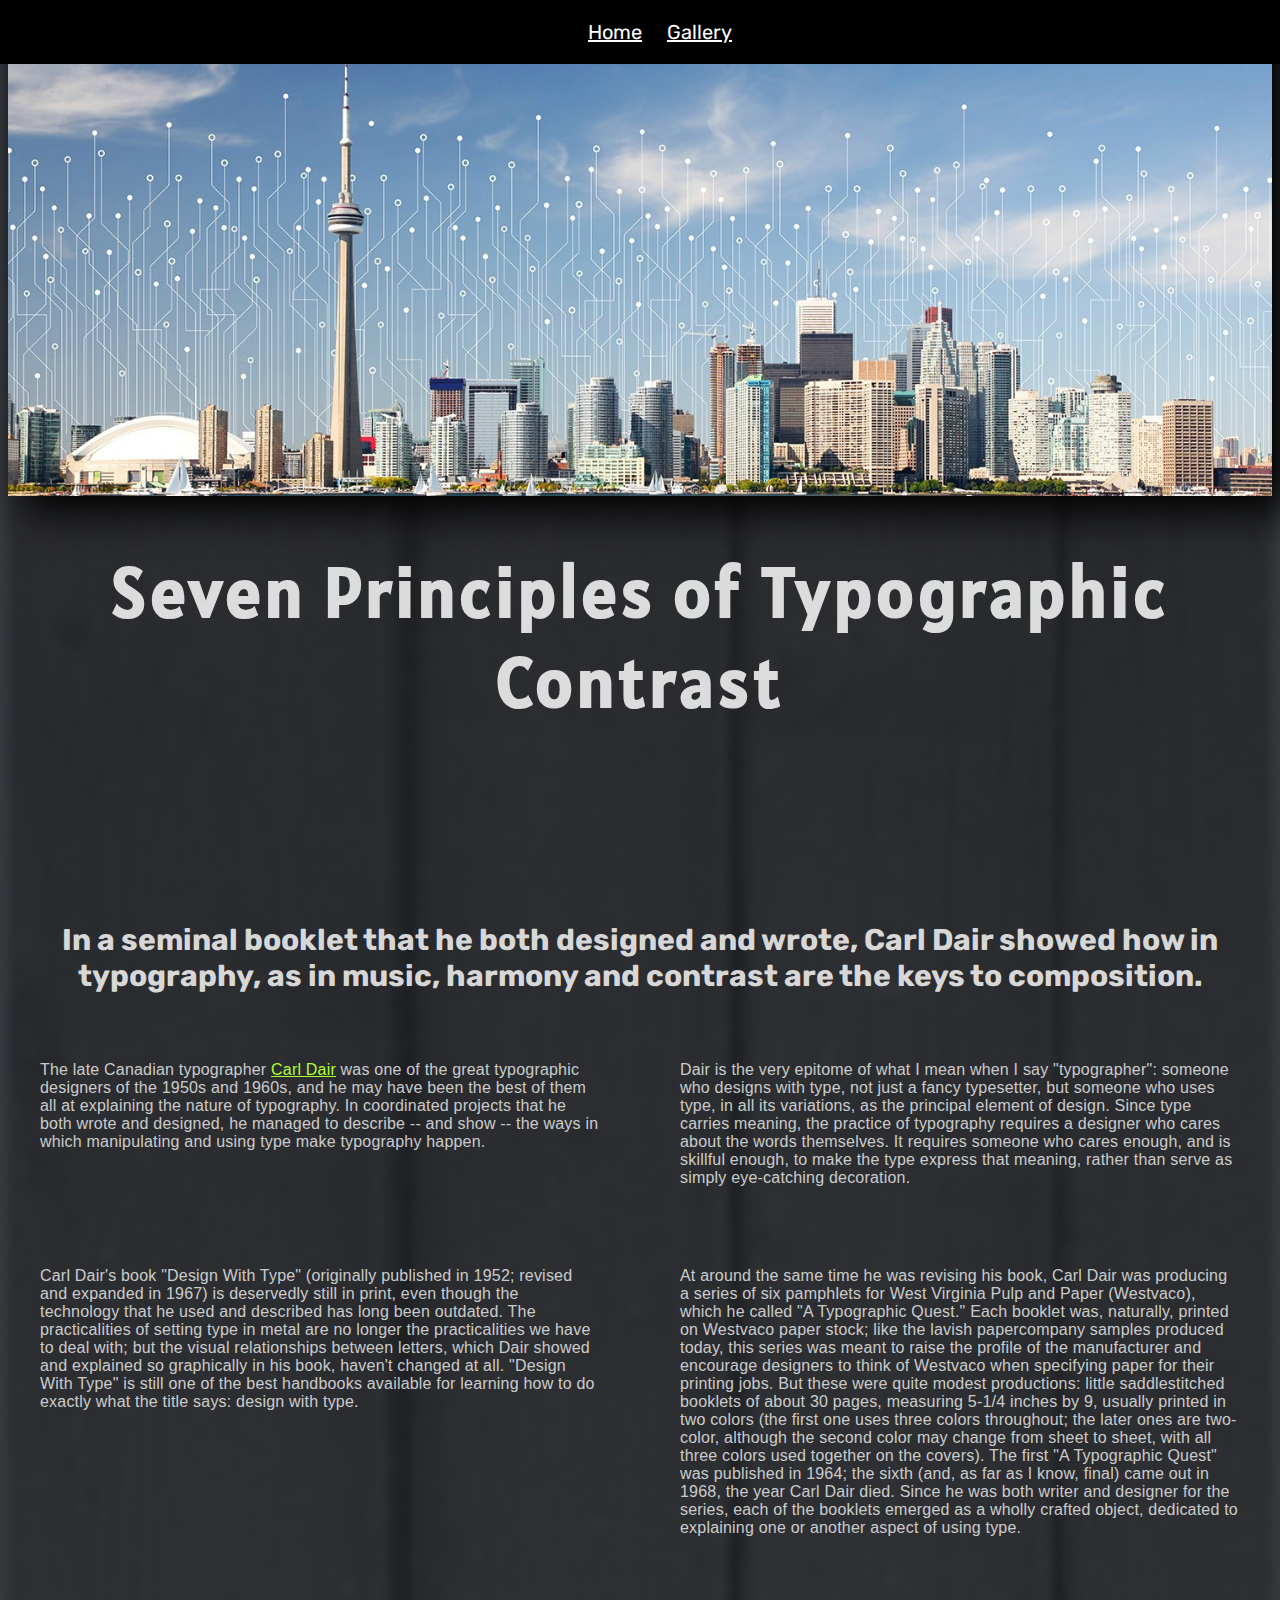
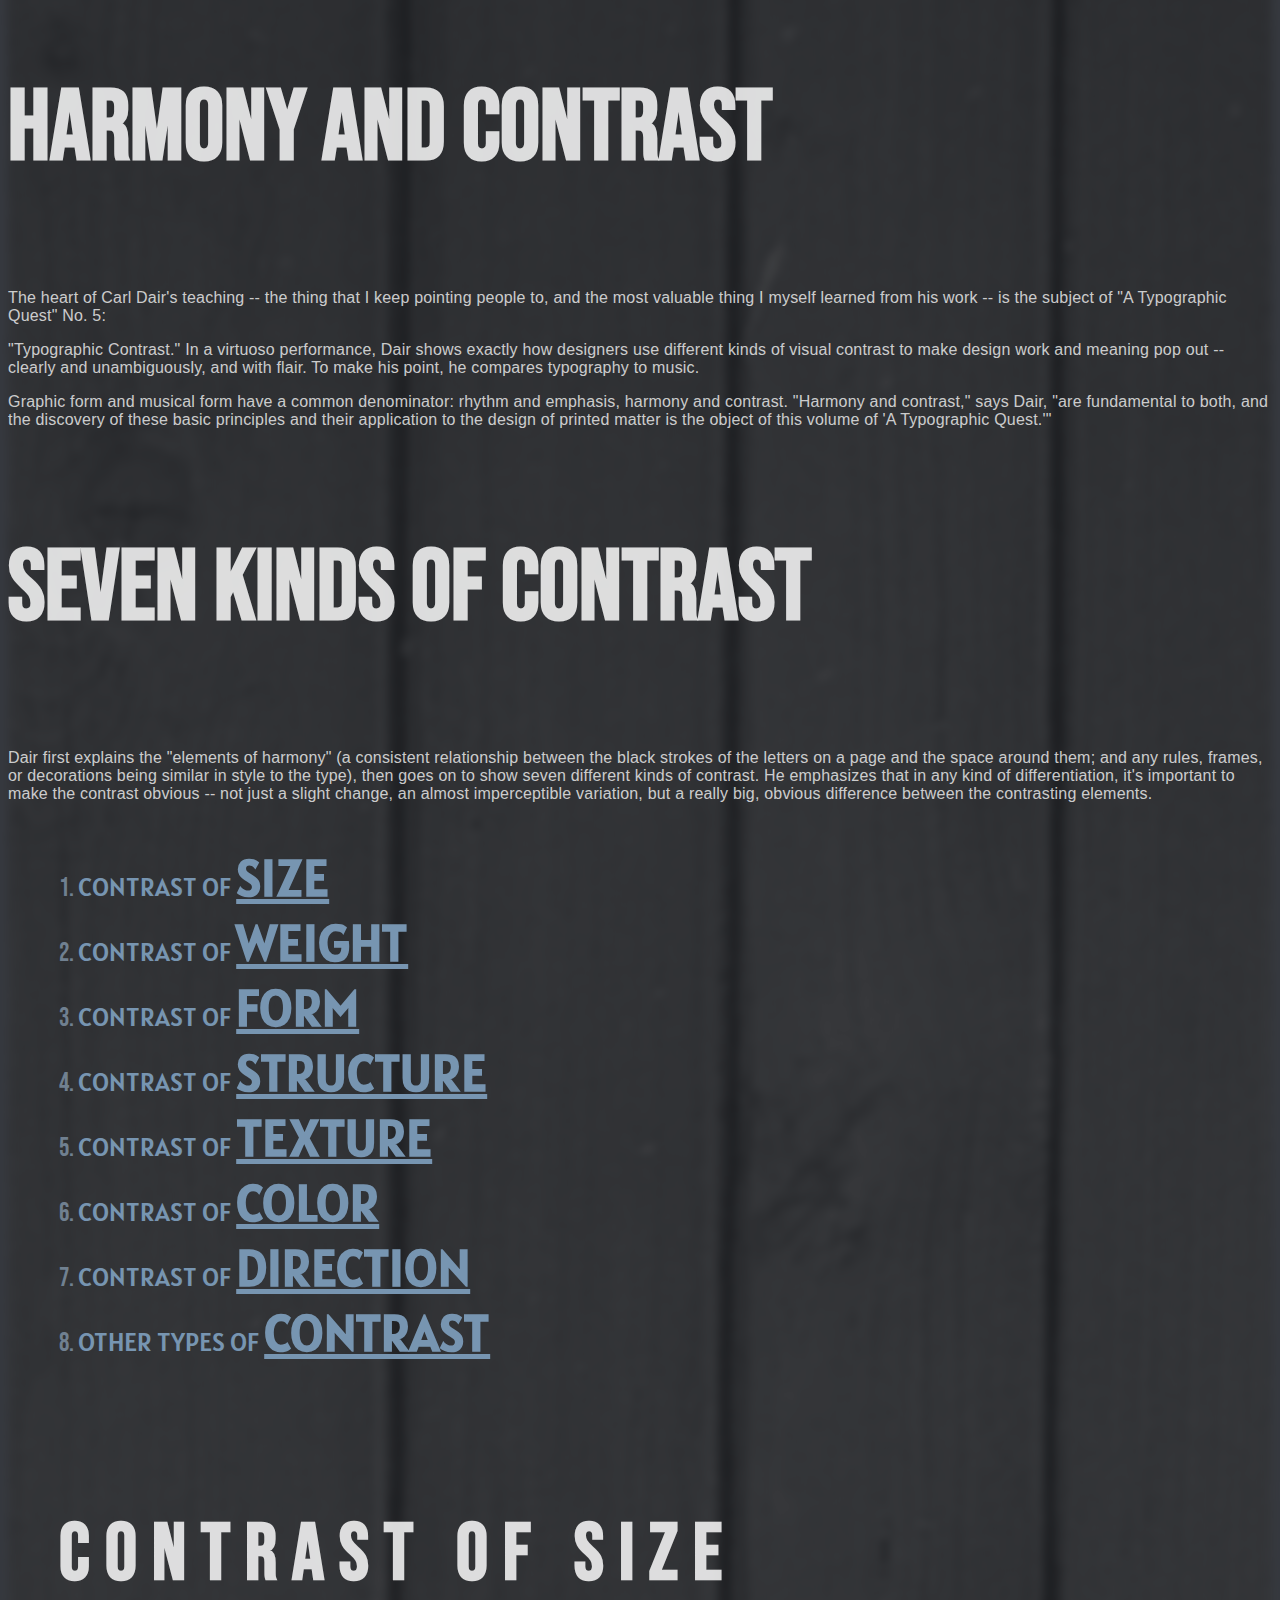
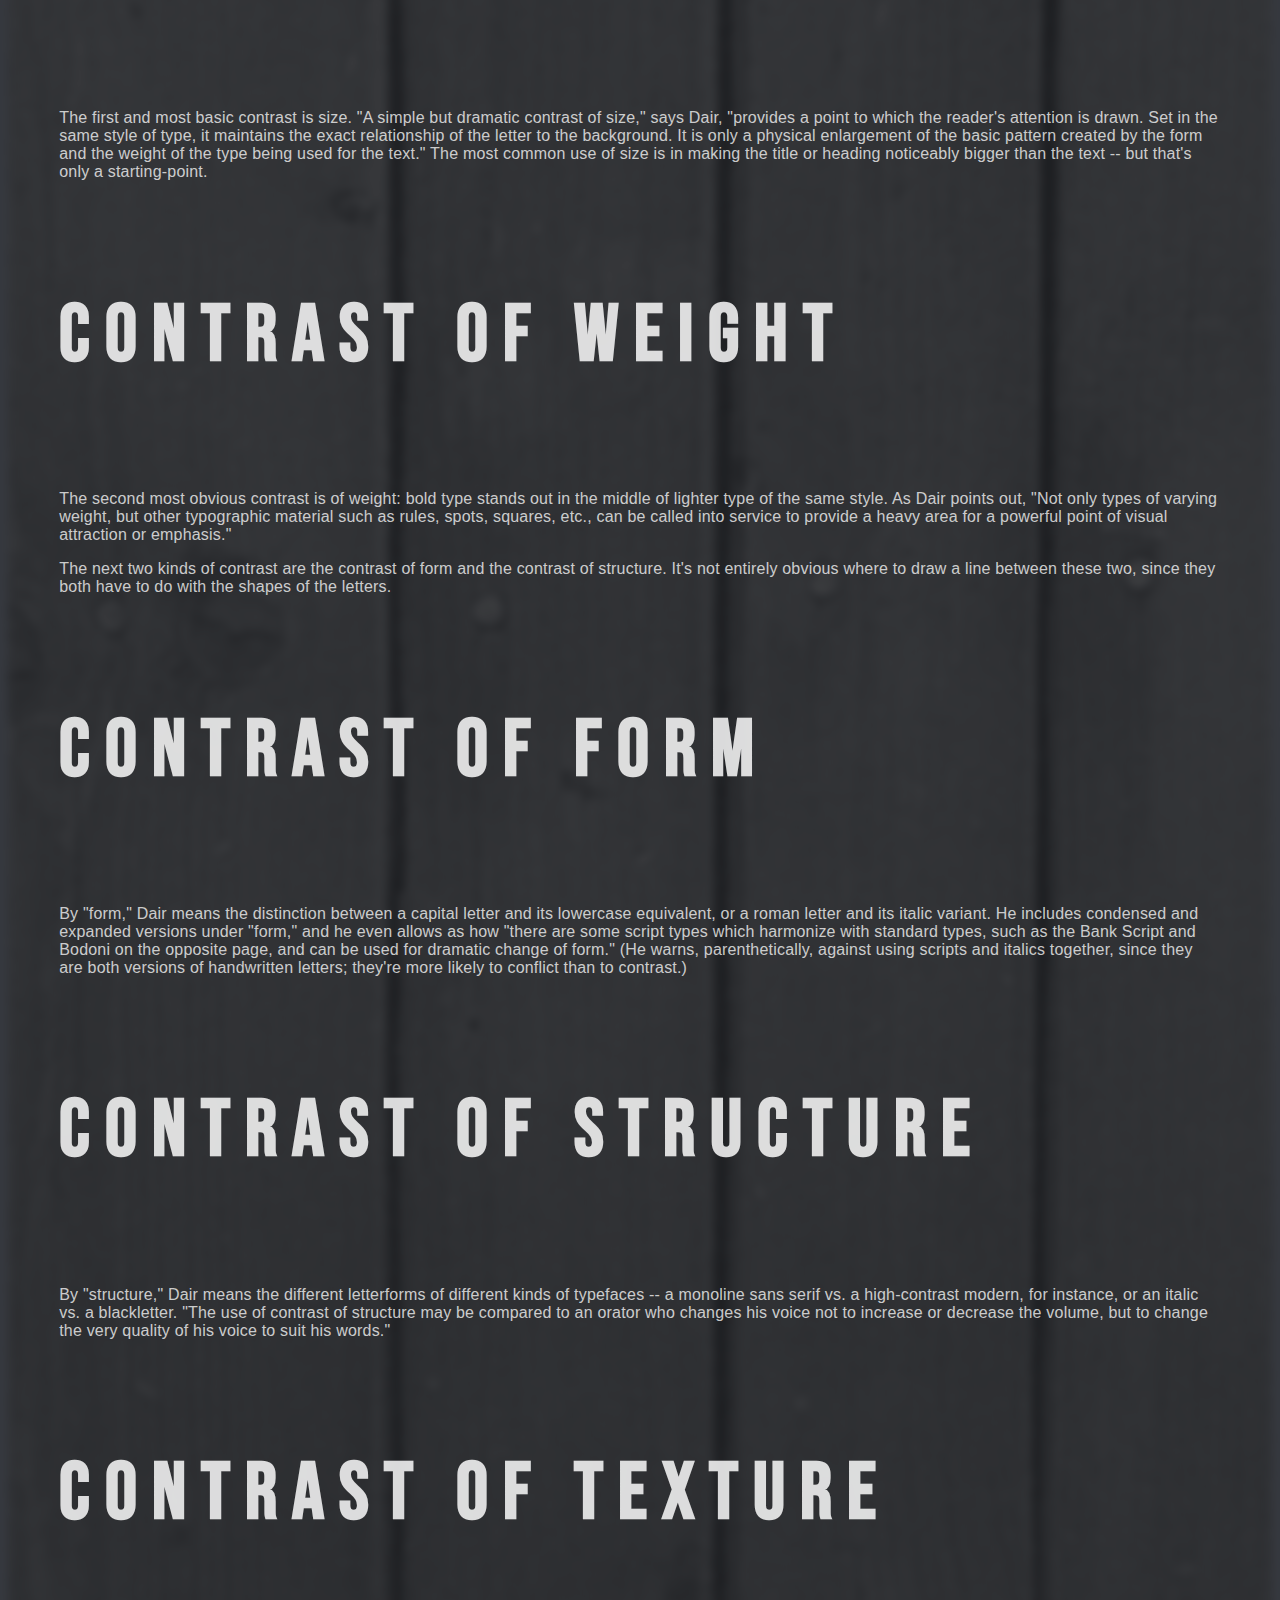
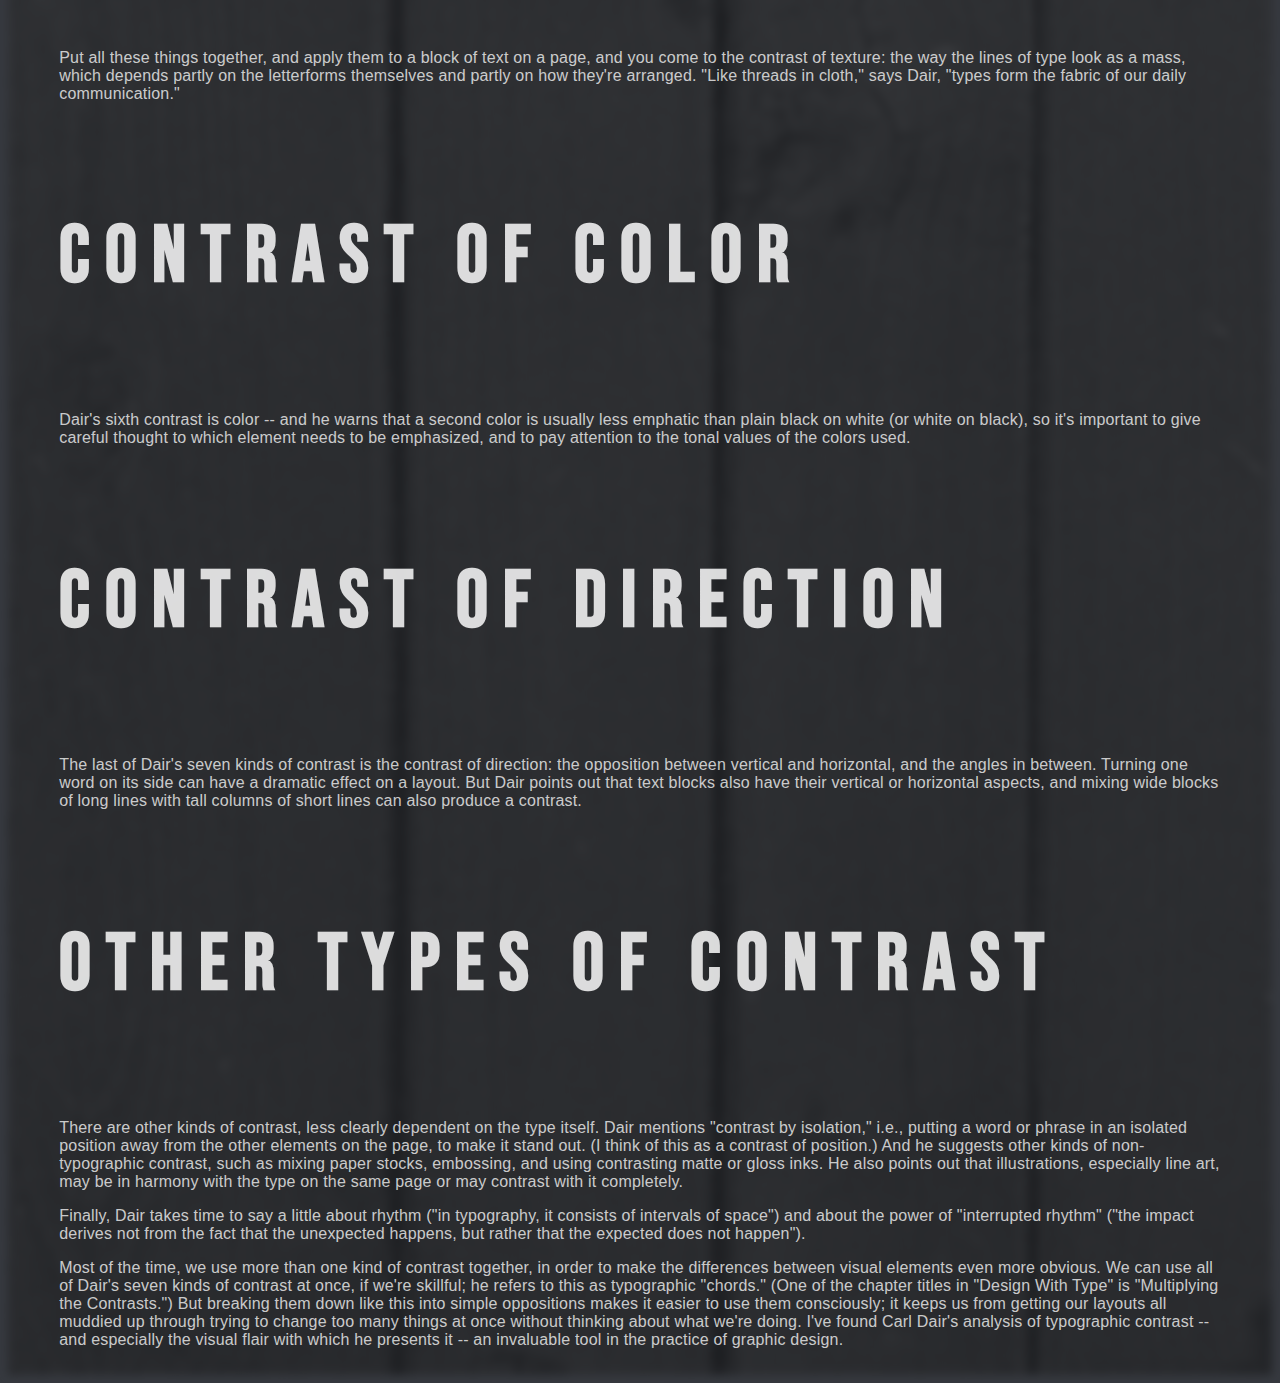
<file: index.html>
<!DOCTYPE html>
<html>
  <meta charset="UTF-8">
  <meta name="description" content="This is my website">
	<meta name="author" content="Malcolm Mambella" >
	<meta name="viewport" content="width=device-width, initial-scale=1.0" >
  <head>
    <title>Seven Principles of Typographic Contrast</title>

    <link rel="stylesheet" href="styles.css">

    <!-- GOOGLE FONTS -->
    <link rel="preconnect" href="https://fonts.googleapis.com">
    <link rel="preconnect" href="https://fonts.gstatic.com" crossorigin>
    <link href="https://fonts.googleapis.com/css2?family=Rubik:wght@500;600&display=swap" rel="stylesheet"> 

    <!-- Alatsi -->
    <link rel="preconnect" href="https://fonts.googleapis.com">
    <link rel="preconnect" href="https://fonts.gstatic.com" crossorigin>
    <link href="https://fonts.googleapis.com/css2?family=Alatsi&family=Bevan&display=swap" rel="stylesheet">
    
    <link rel="preconnect" href="https://fonts.googleapis.com">
    <link rel="preconnect" href="https://fonts.gstatic.com" crossorigin>
    <link href="https://fonts.googleapis.com/css2?family=Bebas+Neue&display=swap" rel="stylesheet">

    <link rel="preconnect" href="https://fonts.googleapis.com">
    <link rel="preconnect" href="https://fonts.gstatic.com" crossorigin>
    <link href="https://fonts.googleapis.com/css2?family=Bebas+Neue&display=swap" rel="stylesheet">

  </head>	
  <body>
    
    <header>
      <img class="image1" src="images/toronto.jpg" alt="Sorry, no image" />
      <h1 class="animated">Seven Principles of Typographic Contrast</h1>
    </header>

    <nav>
      <a href="index.html">Home</a>
      <a href="gallery.html" class="gallery">Gallery</a>
    </nav>

    <main> 
      <p class="written"><i>Written by John D. Berry</i></p>
 
        <h2>In a seminal booklet that he both designed and wrote, Carl Dair showed how in typography, as in music, harmony and contrast are the keys to composition.</h2>

        <div class="firstp"> 
          <p>The late Canadian typographer <a href="https://en.wikipedia.org/wiki/Carl_Dair" target="_blank">Carl Dair</a> was one of the great typographic designers of the 1950s and 1960s, and he may have been the best of them all at explaining the nature of typography. In coordinated projects that he both wrote and designed, he managed to describe -- and show -- the ways in which manipulating and using type make typography happen.</p>
          <p>Dair is the very epitome of what I mean when I say "typographer": someone who designs with type, not just a fancy typesetter, but someone who uses type, in all its variations, as the principal element of design. Since type carries meaning, the practice of typography requires a designer who cares about the words themselves. It requires someone who cares enough, and is skillful enough, to make the type express that meaning, rather than serve as simply eye-catching decoration.</p>
          <p>Carl Dair's book "Design With Type" (originally published in 1952; revised and expanded in 1967) is deservedly still in print, even though the technology that he used and described has long been outdated. The practicalities of setting type in metal are no longer the practicalities we have to deal with; but the visual relationships between letters, which Dair showed and explained so graphically in his book, haven't changed at all. "Design With Type" is still one of the best handbooks available for learning how to do exactly what the title says: design with type.</p>
          <p>At around the same time he was revising his book, Carl Dair was producing a series of six pamphlets for West Virginia Pulp and Paper (Westvaco), which he called "A Typographic Quest." Each booklet was, naturally, printed on Westvaco paper stock; like the lavish papercompany samples produced today, this series was meant to raise the profile of the manufacturer and encourage designers to think of Westvaco when specifying paper for their printing jobs. But these were quite modest productions: little saddlestitched booklets of about 30 pages, measuring 5-1/4 inches by 9, usually printed in two colors (the first one uses three colors throughout; the later ones are two-color, although the second color may change from sheet to sheet, with all three colors used together on the covers). The first "A Typographic Quest" was published in 1964; the sixth (and, as far as I know, final) came out in 1968, the year Carl Dair died. Since he was both writer and designer for the series, each of the booklets emerged as a wholly crafted object, dedicated to explaining one or another aspect of using type.</p>
        </div>
        
        <!-- <img class="bunny" src="images/bunny.jpg" alt="Sorry, no image" /> -->

        <h3>Harmony and Contrast</h3>
          <p>The heart of Carl Dair's teaching -- the thing that I keep pointing people to, and the most valuable thing I myself learned from his work -- is the subject of "A Typographic Quest" No. 5:</p>
          <p>"Typographic Contrast." In a virtuoso performance, Dair shows exactly how designers use different kinds of visual contrast to make design work and meaning pop out -- clearly and unambiguously, and with flair. To make his point, he compares typography to music.</p>
          <p>Graphic form and musical form have a common denominator: rhythm and emphasis, harmony and contrast. "Harmony and contrast," says Dair, "are fundamental to both, and the discovery of these basic principles and their application to the design of printed matter is the object of this volume of 'A Typographic Quest.'"</p>
        
        <h3>Seven Kinds of Contrast</h3>
          <p>Dair first explains the "elements of harmony" (a consistent relationship between the black strokes of the letters on a page and the space around them; and any rules, frames, or decorations being similar in style to the type), then goes on to show seven different kinds of contrast. He emphasizes that in any kind of differentiation, it's important to make the contrast obvious -- not just a slight change, an almost imperceptible variation, but a really big, obvious difference between the contrasting elements. </p>

          <div class="list2">
            <dl type="123">
              <dt>Contrast of <b><a href="#size">Size</a></b></dt>
              <dt>Contrast of <b><a href="#weight">Weight</a></b></dt>
              <dt>Contrast of <b><a href="#form">Form</a></b></dt>
              <dt>Contrast of <b><a href="#structure">Structure</a></b></dt>
              <dt>Contrast of <b><a href="#texture">Texture</a></b></dt>
              <dt>Contrast of <b><a href="#color">Color</a></b></dt>
              <dt>Contrast of <b><a href="#direction">Direction</a></b></dt>
              <dt>Other Types of <b><a href="#contrast">Contrast</a></b></dt>
            </dl>
          </div>

      <div id="list">
        <h4 id="size">Contrast of Size</h4>
          <p>The first and most basic contrast is size. "A simple but dramatic contrast of size," says Dair, "provides a point to which the reader's attention is drawn. Set in the same style of type, it maintains the exact relationship of the letter to the background. It is only a physical enlargement of the basic pattern created by the form and the weight of the type being used for the text." The most common use of size is in making the title or heading noticeably bigger than the text -- but that's only a starting-point.</p>
        
        <h4 id="weight">Contrast of Weight</h4>
          <p>The second most obvious contrast is of weight: bold type stands out in the middle of lighter type of the same style. As Dair points out, "Not only types of varying weight, but other typographic material such as rules, spots, squares, etc., can be called into service to provide a heavy area for a powerful point of visual attraction or emphasis."</p>
          <p>The next two kinds of contrast are the contrast of form and the contrast of structure. It's not entirely obvious where to draw a line between these two, since they both have to do with the shapes of the letters.</p>
        
        <h4 id="form">Contrast of Form</h4>
          <p>By "form," Dair means the distinction between a capital letter and its lowercase equivalent, or a roman letter and its italic variant. He includes condensed and expanded versions under "form," and he even allows as how "there are some script types which harmonize with standard types, such as the Bank Script and Bodoni on the opposite page, and can be used for dramatic change of form." (He warns, parenthetically, against using scripts and italics together, since they are both versions of handwritten letters; they're more likely to conflict than to contrast.)</p>
        
        <h4 id="structure">Contrast of Structure</h4>
          <p>By "structure," Dair means the different letterforms of different kinds of typefaces -- a monoline sans serif vs. a high-contrast modern, for instance, or an italic vs. a blackletter. "The use of contrast of structure may be compared to an orator who changes his voice not to increase or decrease the volume, but to change the very quality of his voice to suit his words."</p>

        <h4 id="texture">Contrast of Texture</h4>
          <p>Put all these things together, and apply them to a block of text on a page, and you come to the contrast of texture: the way the lines of type look as a mass, which depends partly on the letterforms themselves and partly on how they're arranged. "Like threads in cloth," says Dair, "types form the fabric of our daily communication."</p>
        
        <h4 id="color">Contrast of Color</h4>
          <p>Dair's sixth contrast is color -- and he warns that a second color is usually less emphatic than plain black on white (or white on black), so it's important to give careful thought to which element needs to be emphasized, and to pay attention to the tonal values of the colors used.</p>
        
        <h4 id="direction">Contrast of Direction</h4>
          <p>The last of Dair's seven kinds of contrast is the contrast of direction: the opposition between vertical and horizontal, and the angles in between. Turning one word on its side can have a dramatic effect on a layout. But Dair points out that text blocks also have their vertical or horizontal aspects, and mixing wide blocks of long lines with tall columns of short lines can also produce a contrast.</p>
      
        <h4 id="contrast">Other Types of Contrast</h4>
          <p>There are other kinds of contrast, less clearly dependent on the type itself. Dair mentions "contrast by isolation," i.e., putting a word or phrase in an isolated position away from the other elements on the page, to make it stand out. (I think of this as a contrast of position.) And he suggests other kinds of non-typographic contrast, such as mixing paper stocks, embossing, and using contrasting matte or gloss inks. He also points out that illustrations, especially line art, may be in harmony with the type on the same page or may contrast with it completely.</p>
          <p>Finally, Dair takes time to say a little about rhythm ("in typography, it consists of intervals of space") and about the power of "interrupted rhythm" ("the impact derives not from the fact that the unexpected happens, but rather that the expected does not happen").</p>
          <p>Most of the time, we use more than one kind of contrast together, in order to make the differences between visual elements even more obvious. We can use all of Dair's seven kinds of contrast at once, if we're skillful; he refers to this as typographic "chords." (One of the chapter titles in "Design With Type" is "Multiplying the Contrasts.") But breaking them down like this into simple oppositions makes it easier to use them consciously; it keeps us from getting our layouts all muddied up through trying to change too many things at once without thinking about what we're doing. I've found Carl Dair's analysis of typographic contrast -- and especially the visual flair with which he presents it -- an invaluable tool in the practice of graphic design.</p>
      </div>
    </main>
  </body>
</html>
</file>
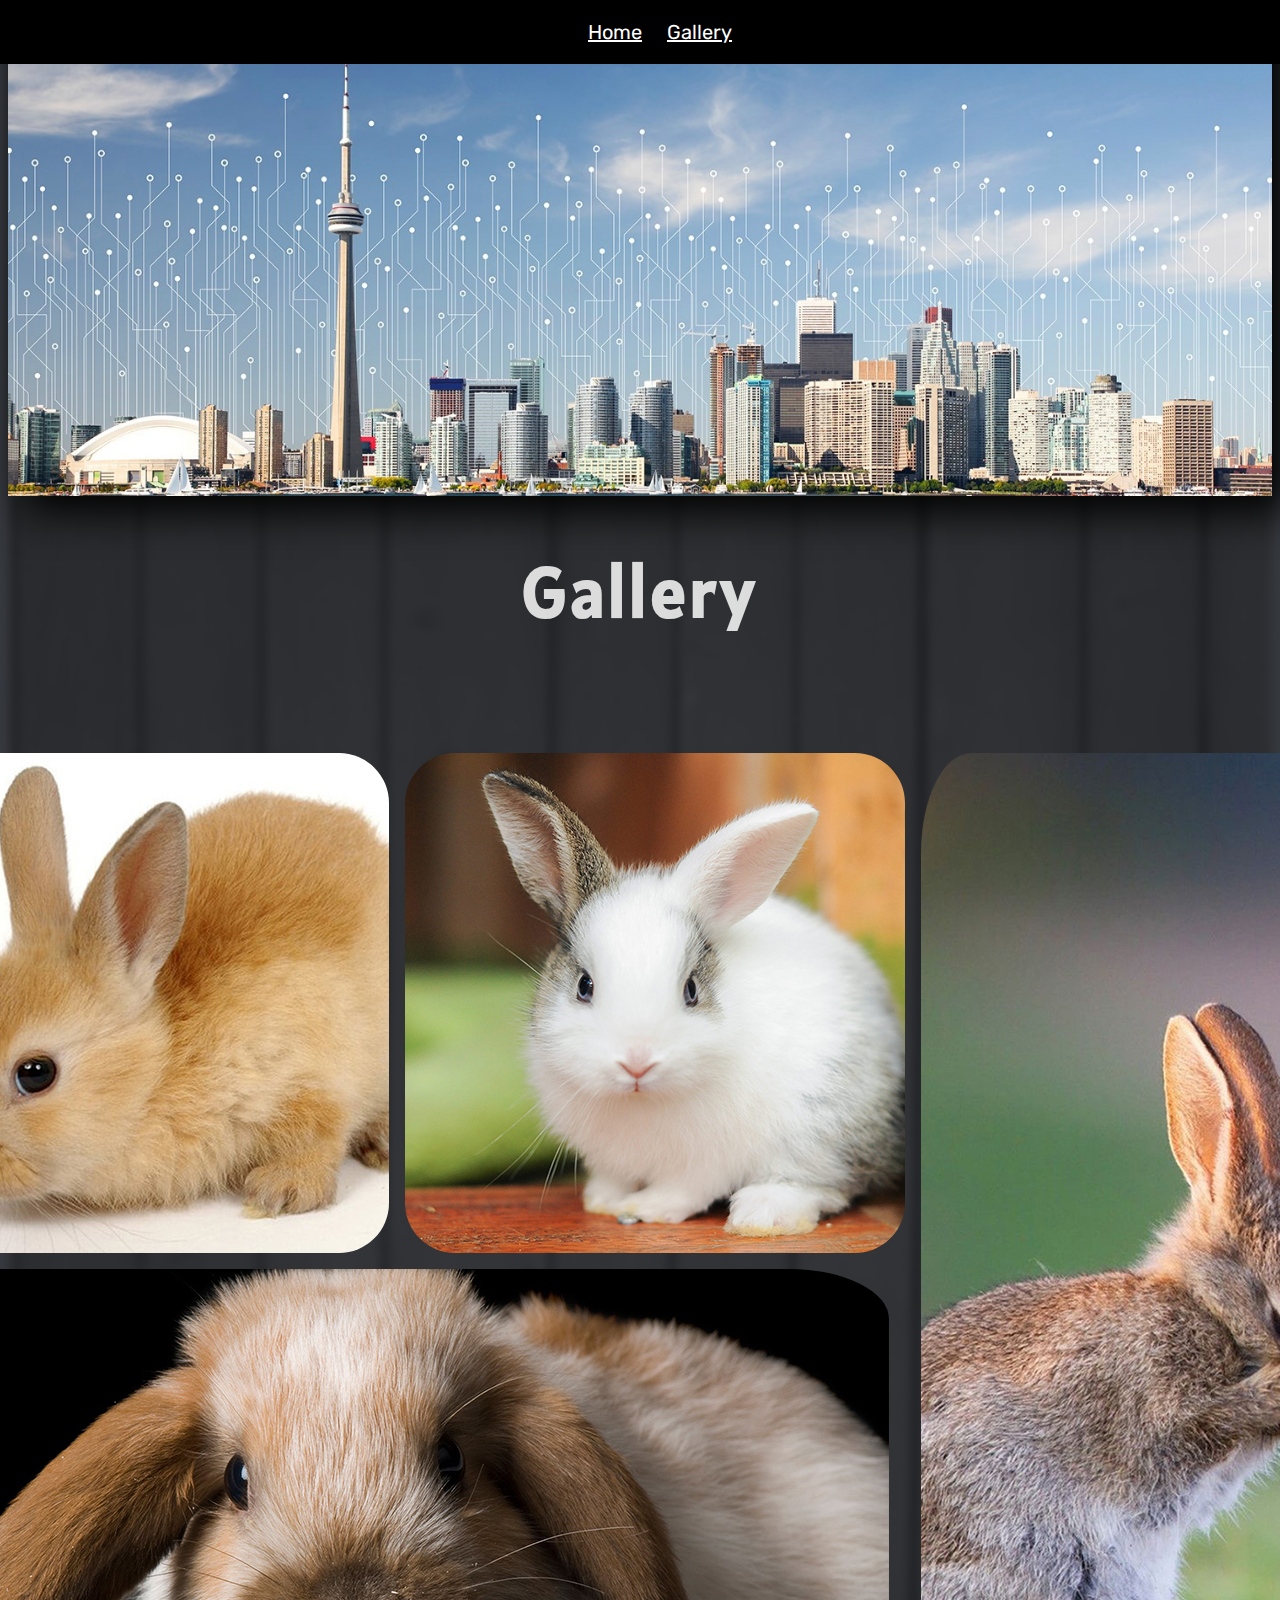
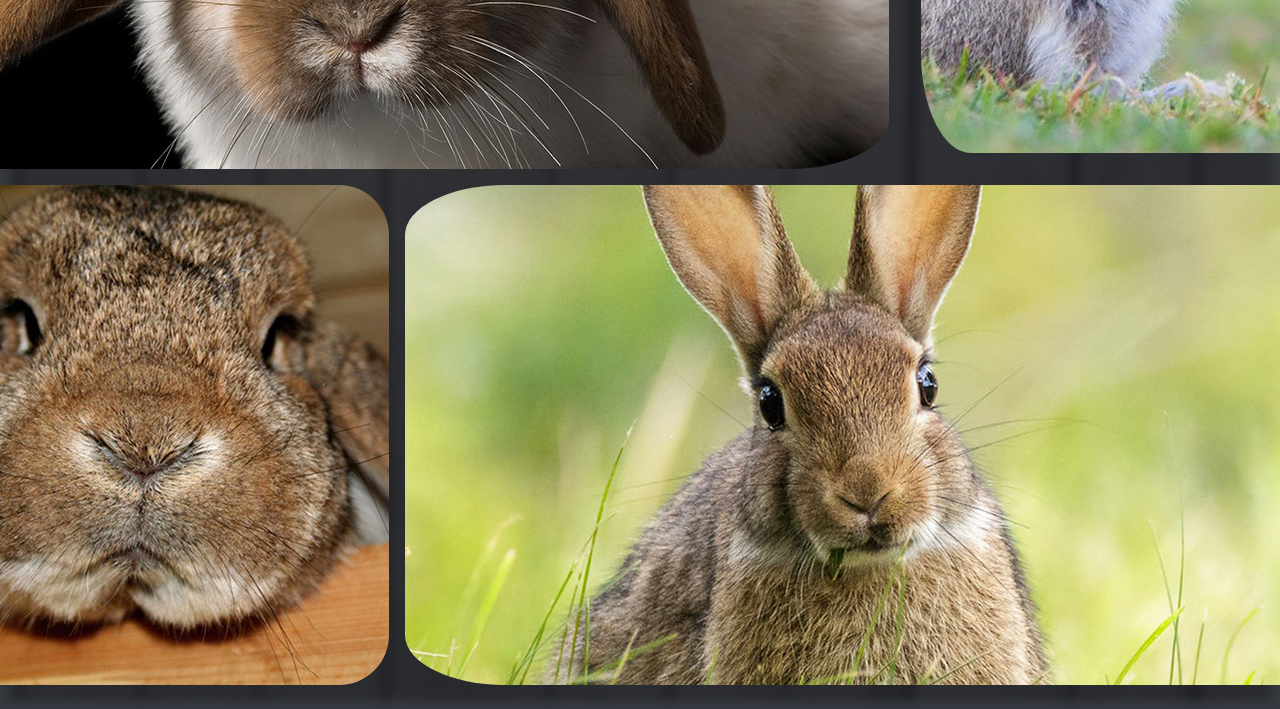
<file: gallery.html>
<!DOCTYPE html>
<html>
  <meta charset="UTF-8">
  <meta name="description" content="This is my website">
	<meta name="author" content="Malcolm Mambella" >
	<meta name="viewport" content="width=device-width, initial-scale=1.0" >
  <head>
    <title>Seven Principles of Typographic Contrast</title>

    <link rel="stylesheet" href="styles.css">

    <!-- GOOGLE FONTS -->
    <link rel="preconnect" href="https://fonts.googleapis.com">
    <link rel="preconnect" href="https://fonts.gstatic.com" crossorigin>
    <link href="https://fonts.googleapis.com/css2?family=Rubik:wght@500;600&display=swap" rel="stylesheet"> 

    <!-- Alatsi -->
    <link rel="preconnect" href="https://fonts.googleapis.com">
    <link rel="preconnect" href="https://fonts.gstatic.com" crossorigin>
    <link href="https://fonts.googleapis.com/css2?family=Alatsi&family=Bevan&display=swap" rel="stylesheet">
    
    <link rel="preconnect" href="https://fonts.googleapis.com">
    <link rel="preconnect" href="https://fonts.gstatic.com" crossorigin>
    <link href="https://fonts.googleapis.com/css2?family=Bebas+Neue&display=swap" rel="stylesheet">

    <link rel="preconnect" href="https://fonts.googleapis.com">
    <link rel="preconnect" href="https://fonts.gstatic.com" crossorigin>
    <link href="https://fonts.googleapis.com/css2?family=Bebas+Neue&display=swap" rel="stylesheet">

  </head>	
  <body>
    
    <header>
      <img class="image1" src="images/toronto.jpg" alt="Sorry, no image" />
      <h1 class="animated">Gallery</h1>
    </header>

    <nav>
      <a href="index.html">Home</a>
      <a href="gallery.html">Gallery</a>
    </nav>

    <main> 
        <div class="bunnyImages">
        <img src="/images/bunnies/bunny1.jpg" alt="Bunny 1" id="bunny" class="b1">
        <img src="/images/bunnies/bunny2.jpg" alt="Bunny 2" id="bunny" class="b2">
        <img src="/images/bunnies/bunny5.jpg" alt="Bunny 5" id="bunny" class="b5">
        <img src="/images/bunnies/bunny3.jpg" alt="Bunny 3" id="bunny" class="b3">
        <img src="/images/bunnies/bunny6.jpg" alt="Bunny 4" id="bunny" class="b6">
        <img src="/images/bunnies/bunny7.jpg" alt="Bunny 7" id="bunny" class="b7">
        
    </div>
    </main>
  </body>
</html>
</file>
<file: styles.css>
/* STYLES */
html {
  scroll-behavior: smooth;
}

body {
  position: relative;
  font-family: "Rubik", sans-serif;
  background: #36393f;
  color: rgba(255, 255, 255, 0.835);
  z-index: -1;
}

body::before {
  content: ""; /*Won't show up on the page at all without this*/
  display: block;
  position: absolute;
  top: 0;
  bottom: 0;
  left: 0;
  right: 0;
  background-size: cover;
  background-position: center;
  background-repeat: no-repeat;
  width: 100%;
  min-height: 100%;
  opacity: 0.5;
  background-image: url("images/wood.jpg");
  filter: blur(5px);
}

nav {
  font-family: "Rubik", sans-serif;
  position: fixed;
  top: 0px;
  right: 0;
  left: 0;
  width: 100%;
  background: rgb(0, 0, 0);
  text-align: center;
  font-size: 20px;
  word-spacing: 1em;
  padding: 1em;
  z-index: 1;
}

nav a {
  color: white;
}

nav a:hover {
  color: steelblue;
}

main {
  position: relative;
  max-width: 1300px;
  margin-left: auto;
  margin-right: auto;
}

@keyframes animation {
  from {
    letter-spacing: 12px;
  }
  to {
    letter-spacing: 2;
  }
}

.animated {
  animation: animation 5s;
}

header {
  margin-bottom: 100px;
}

h1 {
  position: relative;
  font-family: "Alatsi", sans-serif;
  text-align: center;
  font-size: 70px;
  letter-spacing: 4px;
  font-weight: bold;
}

h2 {
  font-size: 30px;
  text-align: center;
  padding: 10px;
}

h3 {
  font-family: "Bebas Neue", cursive;
  text-align: left;
  font-size: 100px;
}

h4 {
  font-family: "Bebas Neue", cursive;
  font-size: 80px;
  letter-spacing: 15px;
  text-align: left;
  padding: 0;
}

p {
  font-size: 16px;
  text-align: left;
  letter-spacing: 0.2px;
  font-family: sans-serif;
  color: rgba(255, 255, 255, 0.767);
}

a {
  color: greenyellow;
}

a:hover {
  color: blue;
}

.image1 {
  width: 100%;
  filter: drop-shadow(16px 16px 20px black);
}

.written {
  text-align: center;
  transform: rotate(90deg);
  position: relative;
  top: 450px;
  left: 700px;
  font-size: 40px;
}

.bunnyImages {
  position: relative;
  right: 135px;
  display: grid;
  grid-template-columns: 1fr 1fr 1fr;
  grid-template-rows: 1fr 1fr 1fr;
  grid-gap: 1em;
  padding: 1em;
  box-sizing: border-box;
}

#bunny {
  border-radius: 10%;
}
#bunny:hover {
  transition: transform 1s ease; 
  transform: rotateY(-20deg);
}

.b1 {
  grid-column: 1/1;
  grid-row: 1/1;
}

.b2 {
  grid-column: 2/2;
  grid-row: 1/1;
}

.b5 {
  grid-column: 3/3;
  grid-row: 1/3;
}

.b3 {
  grid-column: 1/ span 2;
  grid-row: 2/2;
}

.b6 {
  grid-column: 1/1;
  grid-row: 3/3;
}

.b7 {
  grid-column: 2/ span3;
  grid-row: 3/3;
}

.firstp {
  display: grid;
  grid-template-columns: 1fr 1fr;
  grid-gap: 1em;
}

.firstp p {
  padding: 1em;
  margin: 1em;
}

#list {
  padding: 10px;
  padding-left: 4vw;
  padding-right: 4vw;
}

.list2 {
  padding: 10px;
  padding-left: 4vw;
  padding-right: 4vw;
}

dl a {
  color: rgb(119, 149, 177);
}

dl a:hover {
  color: rgb(119, 187, 250);
}

dl a:visited {
  color: rgb(29, 87, 141);
}

dt {
  counter-increment: count;
  color: rgb(119, 149, 177);
  font-family: "Alatsi", sans-serif;
  font-size: 2vw;
  text-transform: uppercase;
}

dt::before {
  content: counter(count) ". ";
  font-family: "Bebas Neue", cursive;
  color: slategray;
}

dt b {
  font-size: 4vw;
  color: rgb(134, 177, 218);
}
</file>
